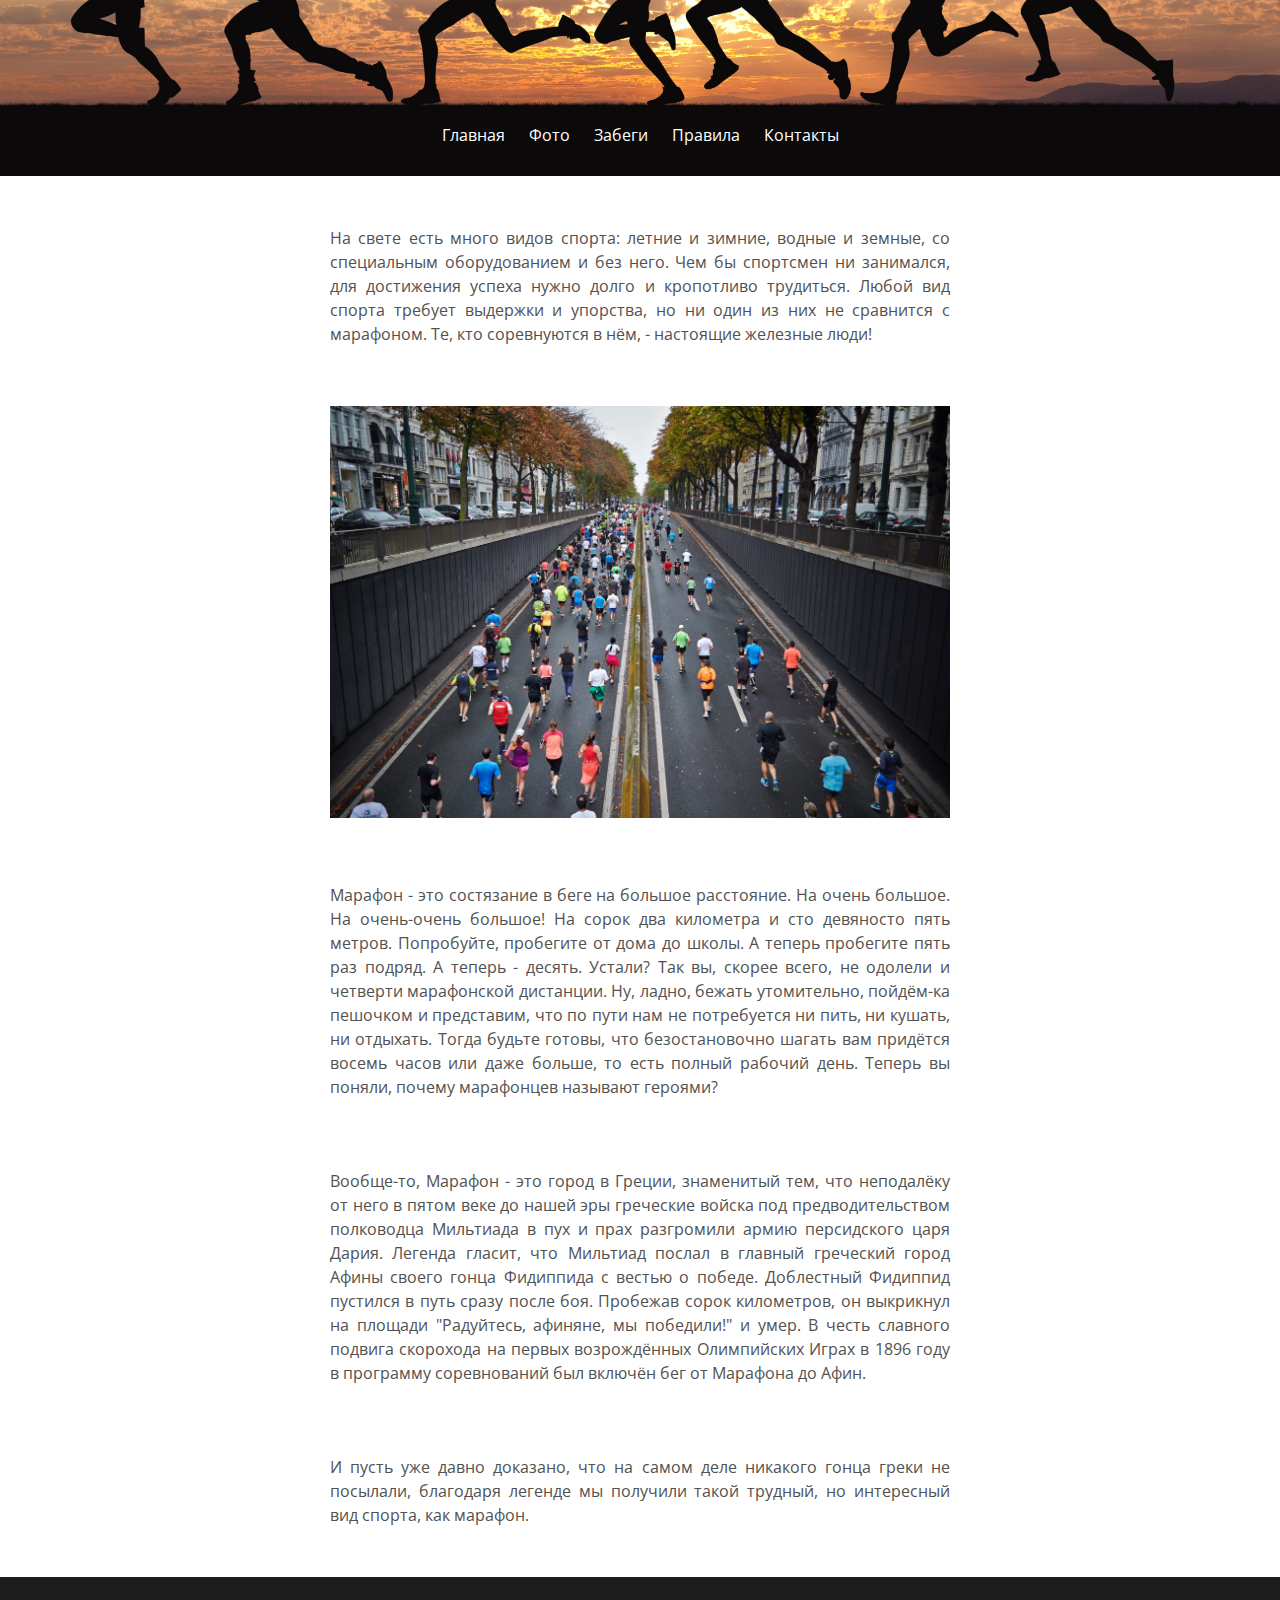
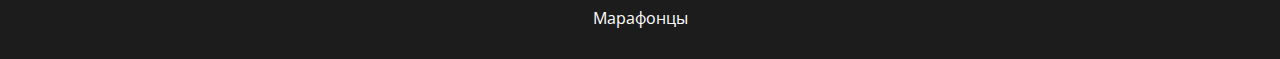
<file: index.html>
<!DOCTYPE html>
<html manifest="myCache.appcache" lang="en">
<head>
	<meta charset="UTF-8">
	<title>Marafon</title>
	<link rel="stylesheet" href="css/normalize.css">
	<link rel="stylesheet" href="css/style.css">
</head>
<body>

	<!-- Header -->
	<header>
		<div class="wrapper">
			<!-- <a href="index.html">
				<img src="img/logo.png" alt="">
			</a> -->
			<nav>
				<ul>
					<li><a href="index.html">Главная</a></li>
					<li><a href="photos.html">Фото</a></li>
					<li><a href="zabegi.html">Забеги</a></li>
					<li><a href="sovety.html">Правила</a></li>
					<li><a href="contact.html">Контакты</a></li>
				</ul>
			</nav>
		</div>	
	</header>

	<!-- Content -->
	<section class="content">
		<div class="wrapper">
			<article>
				<p>На свете есть много видов спорта: летние и зимние, водные и земные, со специальным оборудованием и без него. Чем бы спортсмен ни занимался, для достижения успеха нужно долго и кропотливо трудиться. Любой вид спорта требует выдержки и упорства, но ни один из них не сравнится с марафоном. Те, кто соревнуются в нём, - настоящие железные люди!</p>
			</article>
			<article>
				<img src="img/fon-bg.jpg" alt="">
			</article>
			<article>
				<p>Марафон - это состязание в беге на большое расстояние. На очень большое. На очень-очень большое! На сорок два километра и сто девяносто пять метров. Попробуйте, пробегите от дома до школы. А теперь пробегите пять раз подряд. А теперь - десять. Устали? Так вы, скорее всего, не одолели и четверти марафонской дистанции. Ну, ладно, бежать утомительно, пойдём-ка пешочком и представим, что по пути нам не потребуется ни пить, ни кушать, ни отдыхать. Тогда будьте готовы, что безостановочно шагать вам придётся восемь часов или даже больше, то есть полный рабочий день. Теперь вы поняли, почему марафонцев называют героями?</p>
			</article>
			<article>
				<p>Вообще-то, Марафон - это город в Греции, знаменитый тем, что неподалёку от него в пятом веке до нашей эры греческие войска под предводительством полководца Мильтиада в пух и прах разгромили армию персидского царя Дария. Легенда гласит, что Мильтиад послал в главный греческий город Афины своего гонца Фидиппида с вестью о победе. Доблестный Фидиппид пустился в путь сразу после боя. Пробежав сорок километров, он выкрикнул на площади "Радуйтесь, афиняне, мы победили!" и умер. В честь славного подвига скорохода на первых возрождённых Олимпийских Играх в 1896 году в программу соревнований был включён бег от Марафона до Афин.</p>
			</article>
			<article>
				<p>И пусть уже давно доказано, что на самом деле никакого гонца греки не посылали, благодаря легенде мы получили такой трудный, но интересный вид спорта, как марафон.</p>
			</article>
		</div>
	</section>

	<!-- Footer -->
	<footer>
		<div class="wrapper">
			<a href="#" target="_blank">Марафонцы</a>
		</div>
	</footer>
</body>
</html>
</file>
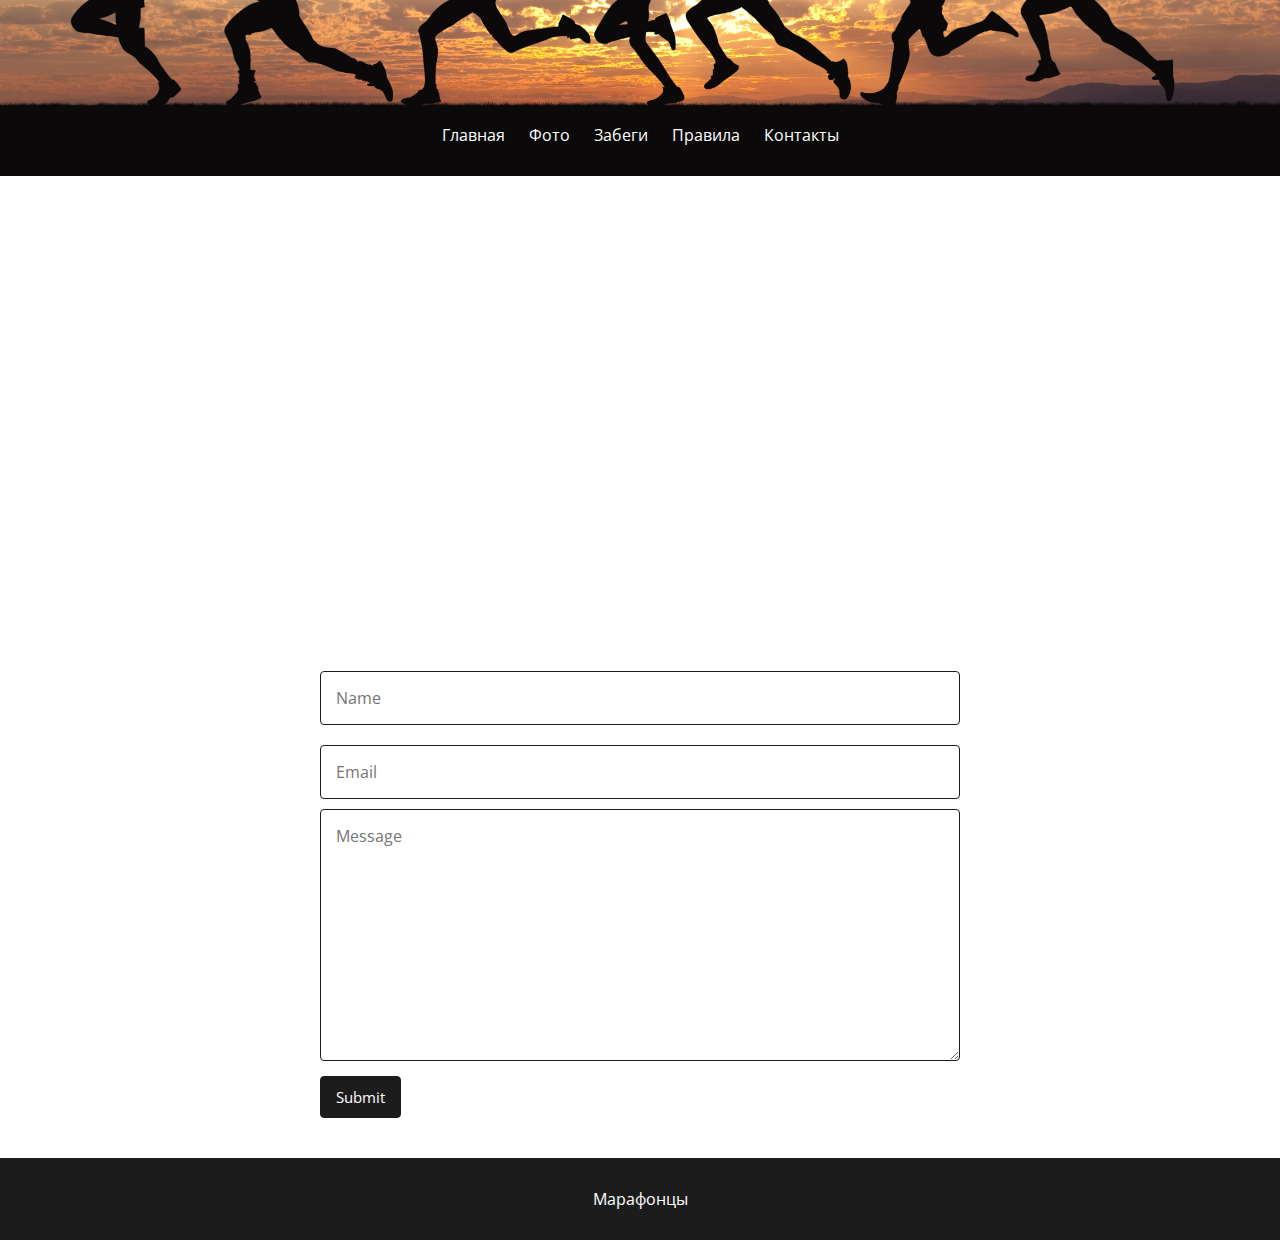
<file: contact.html>
<!DOCTYPE html>
<html lang="en">
<head>
	<meta charset="UTF-8">
	<title>Marafon</title>
	<link rel="stylesheet" href="css/normalize.css">
	<link rel="stylesheet" href="css/style.css">
</head>
<body>

	<!-- Header -->
	<header>
		<div class="wrapper">
			<!-- <a href="index.html">
				<img src="img/logo.png" alt="">
			</a> -->
			<nav>
				<ul>
					<li><a href="index.html">Главная</a></li>
					<li><a href="photos.html">Фото</a></li>
					<li><a href="zabegi.html">Забеги</a></li>
					<li><a href="sovety.html">Правила</a></li>
					<li><a href="contacts.html">Контакты</a></li>
				</ul>
			</nav>
		</div>	
	</header>

	<!-- Content -->
	<section class="content">
	<div class="wrapper">
		<map name="">
		<iframe src="https://www.google.com/maps/embed?pb=!1m18!1m12!1m3!1d43296.73341889189!2d31.74558366337294!3d47.293903816150916!2m3!1f0!2f0!3f0!3m2!1i1024!2i768!4f13.1!3m3!1m2!1s0x40c59ba583a6f8e9%3A0xdca12100dd90b26b!2sNova+Odesa%2C+Mykolaivs&#39;ka+oblast!5e0!3m2!1sen!2sua!4v1474259904967" width="600" height="450" frameborder="0" style="border:0" allowfullscreen></iframe>
	</map>

	<form action="" class="form">
		<input type="text" class="name" placeholder="Name" name="givenName" id="givenName" maxlength="32" required>
		<input type="text" class="mail" placeholder="Email" name = "email" id="email" maxlength="128">
		<textarea name="" id="" cols="30" rows="10" class="message" placeholder="Message"></textarea>
		<input class="submit" id="addClient" type="submit" onclick="showInsertSect();">
	</form>
        <section id="mainContent">
        <!-- placeholder for data and forms -->
      </section>
	</div>
		
		
	</section>

	<!-- Footer -->
	<footer>
		<div class="wrapper">
			<a href="#" target="_blank">Марафонцы</a>
		</div>
	</footer>
    <script src="https://code.jquery.com/jquery-2.1.1.min.js"></script>
	<script src="scripts/jquery.flexslider.js"></script>
	<script src='scripts/main.js'></script>
</body>
</html>
</file>
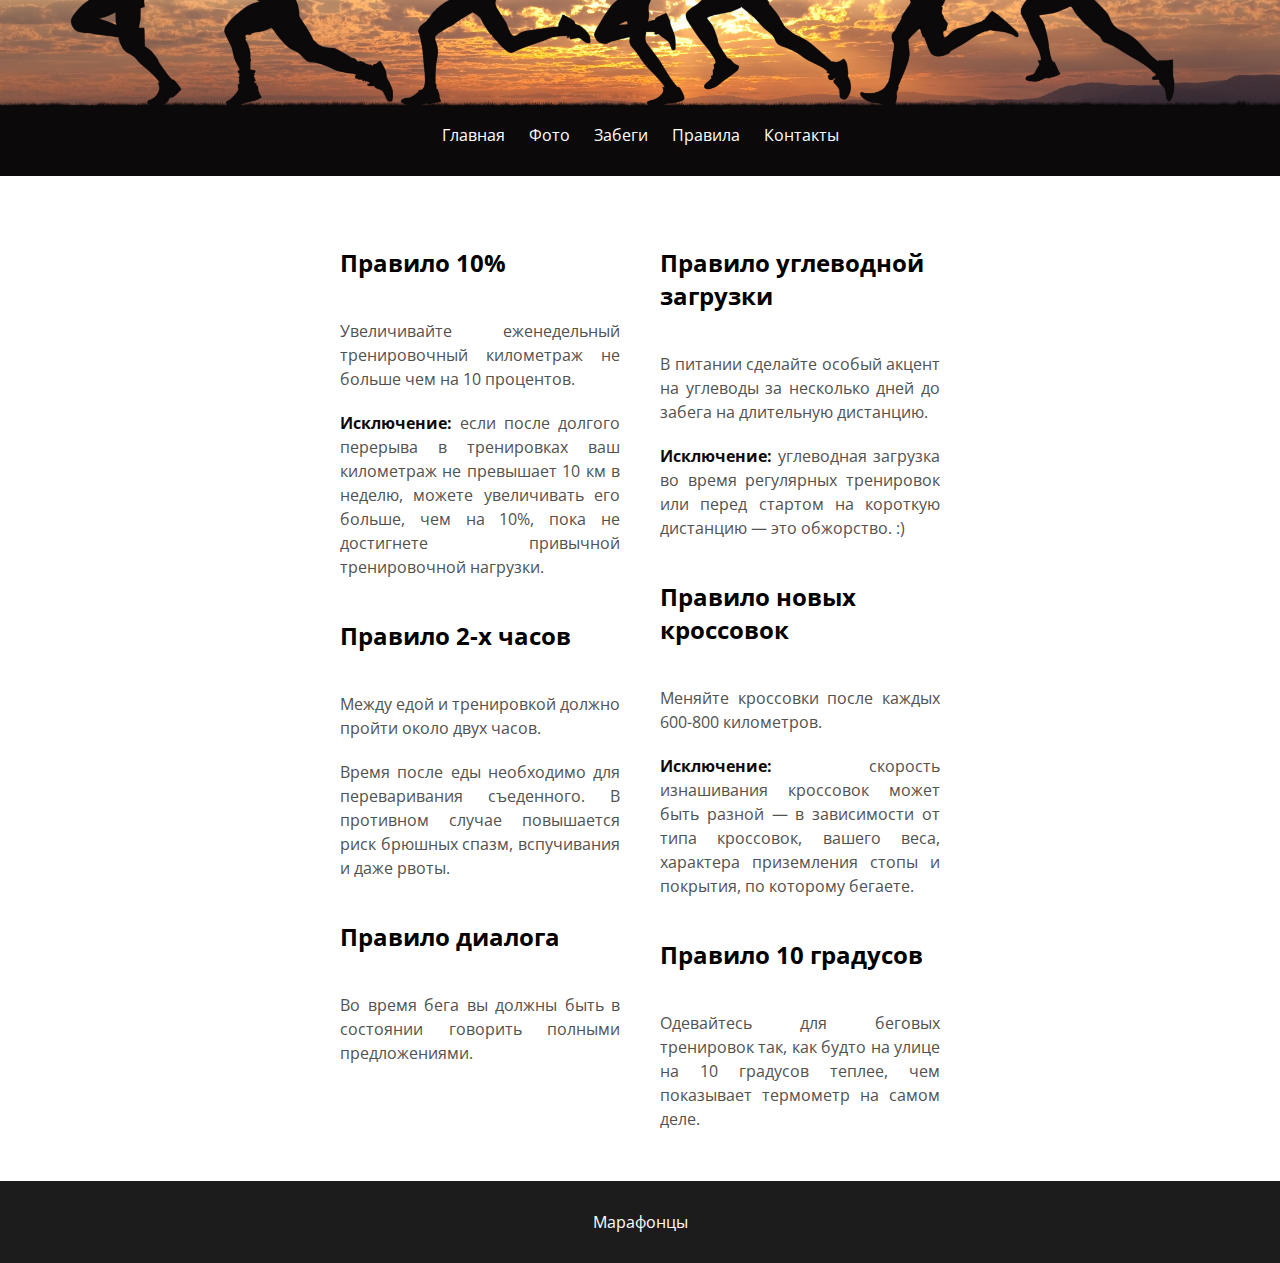
<file: sovety.html>
<!DOCTYPE html>
<html lang="en">
<head>
	<meta charset="UTF-8">
	<title>Marafon</title>
	<link rel="stylesheet" href="css/normalize.css">
	<link rel="stylesheet" href="css/style.css">
</head>
<body>

	<!-- Header -->
	<header>
		<div class="wrapper">
			<!-- <a href="index.html">
				<img src="img/logo.png" alt="">
			</a> -->
			<nav>
				<ul>
					<li><a href="index.html">Главная</a></li>
					<li><a href="photos.html">Фото</a></li>
					<li><a href="zabegi.html">Забеги</a></li>
					<li><a href="sovety.html">Правила</a></li>
					<li><a href="contact.html">Контакты</a></li>
				</ul>
			</nav>
		</div>	
	</header>

	<!-- Content -->
	<section class="content">
	<div class="wrapper">
		<div class="col-12 cf">
			<div class="col-6">
				<article>
					<h2>Правило 10%</h2>
					<p>Увеличивайте еженедельный тренировочный километраж не больше чем на 10 процентов.</p>
					<p><strong>Исключение:</strong> если после долгого перерыва в тренировках ваш километраж не превышает 10 км в неделю, можете увеличивать его больше, чем на 10%, пока не достигнете привычной тренировочной нагрузки.</p>
					<h2>Правило 2-х часов</h2>
					<p>Между едой и тренировкой должно пройти около двух часов.</p>
					<p>Время после еды необходимо для переваривания съеденного. В противном случае повышается риск брюшных спазм, вспучивания и даже рвоты.</p>
					<h2>Правило диалога</h2>
					<p>Во время бега вы должны быть в состоянии говорить полными предложениями.</p>
				</article>
			</div>
			<div class="col-6">
				<article>
					<h2>Правило углеводной загрузки</h2>
					<p>В питании сделайте особый акцент на углеводы за несколько дней до забега на длительную дистанцию.</p>
					<p><strong>Исключение:</strong> углеводная загрузка во время регулярных тренировок или перед стартом на короткую дистанцию — это обжорство. :)</p>
					<h2>Правило новых кроссовок</h2>
					<p>Меняйте кроссовки после каждых 600-800 километров.</p>
					<p><strong>Исключение:</strong> скорость изнашивания кроссовок может быть разной — в зависимости от типа кроссовок, вашего веса, характера приземления стопы и покрытия, по которому бегаете.</p>
					<h2>Правило 10 градусов</h2>
					<p>Одевайтесь для беговых тренировок так, как будто на улице на 10 градусов теплее, чем показывает термометр на самом деле.</p>
				</article>
			</div>
		</div>
	</div>	
	</section>

	<!-- Footer -->
	<footer>
		<div class="wrapper">
			<a href="#" target="_blank">Марафонцы</a>
		</div>
	</footer>
</body>
</html>
</file>
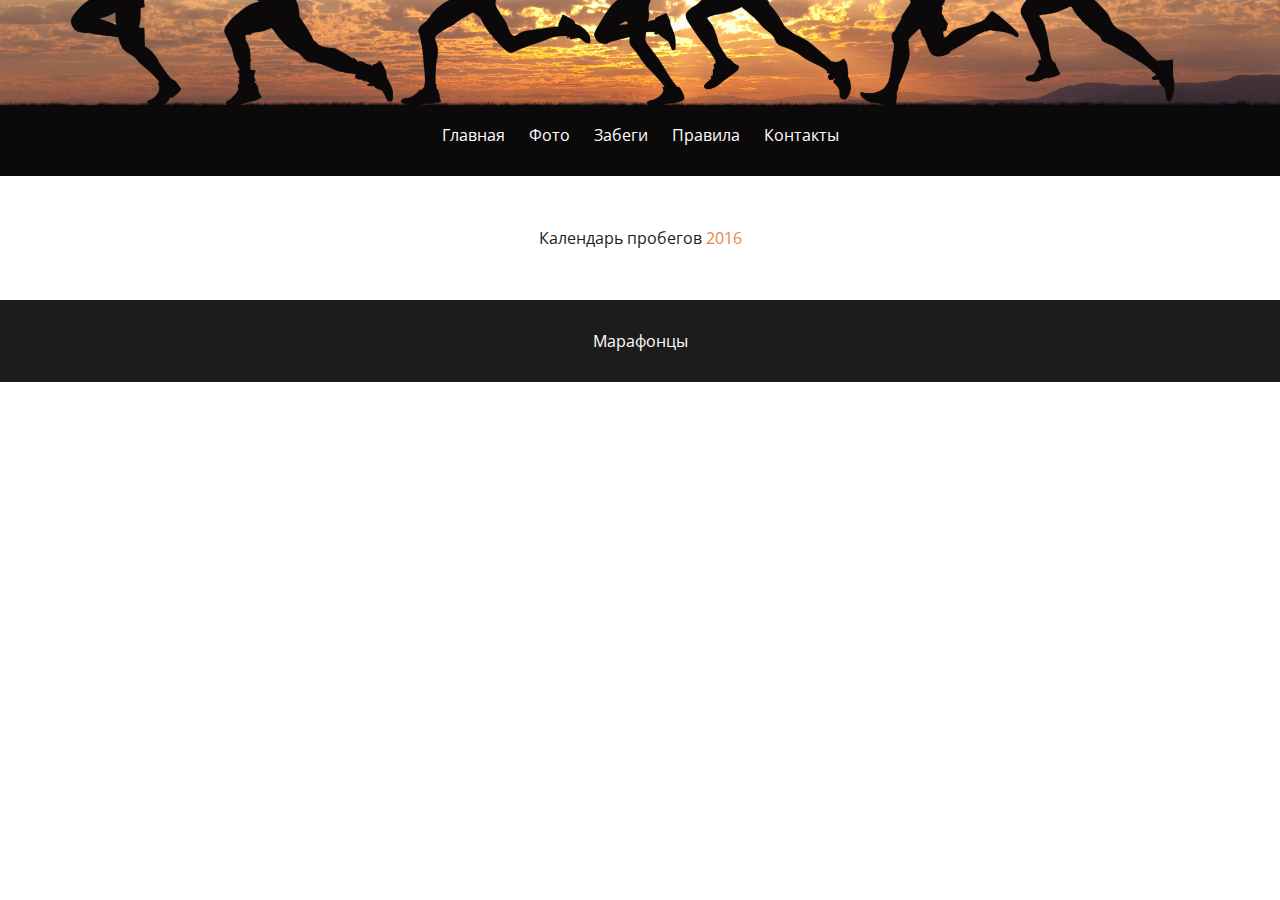
<file: zabegi.html>
<!DOCTYPE html>
<html lang="en">
<head>
	<meta charset="UTF-8">
	<title>Marafon</title>
	<link rel="stylesheet" href="css/normalize.css">
	<link rel="stylesheet" href="css/style.css">
</head>
<body>

	<!-- Header -->
	<header>
		<div class="wrapper">
			<!-- <a href="index.html">
				<img src="img/logo.png" alt="">
			</a> -->
			<nav>
				<ul>
					<li><a href="index.html">Главная</a></li>
					<li><a href="photos.html">Фото</a></li>
					<li><a href="zabegi.html">Забеги</a></li>
					<li><a href="sovety.html">Правила</a></li>
					<li><a href="contact.html">Контакты</a></li>
				</ul>
			</nav>
		</div>	
	</header>

	<!-- Content -->
	<section class="content">
		<article>
			<p class="zabegi">Календарь пробегов <a href="https://vseprobegi.org/">2016</a></p>
		</article>
		
	</section>

	<!-- Footer -->
	<footer>
		<div class="wrapper">
			<a href="#" target="_blank">Марафонцы</a>
		</div>
	</footer>
</body>
</html>
</file>
<file: css/style.css>
/*Global*/
@import 'https://fonts.googleapis.com/css?family=Open+Sans:300,400,600';
.col-1, .col-2, .col-3, .col-4, .col-5, .col-6, .col-7, .col-8, .col-9, .col-10, .col-11 {
    float: left;
    box-sizing: border-box;
}
html {
  -moz-osx-font-smoothing: grayscale;
  -webkit-font-smoothing: antialiased;
  text-rendering: optimizelegibility;
}

.col-1 { width: 8.333333333333332%;  }
.col-2 { width: 16.666666666666664%; }
.col-3 { width: 25%; }
.col-4 { width: 33.33333333333333%;  }
.col-5 { width: 41.66666666666667%;  }
.col-6 { width: 50%; }
.col-7 { width: 58.333333333333336%; }
.col-8 { width: 66.66666666666666%;  }
.col-9 { width: 75%; }
.col-10{ width: 83.33333333333334%;  }
.col-11{ width: 91.66666666666666%;  }
.col-12{ width: 100%;}

.cf:before,
.cf:after {
    content: "";
    display: table;
}
.cf:after {
    clear: both;
}

.wrapper {
	width: 50%;
	margin: 0 auto;
}

@font-face {
	font-family: "dev";
	src: url(../font/OpenSans-Regular.ttf);	
}

body {
	font-family: 'Open Sans', sans-serif;
}

a {
	text-decoration: none;
	color: #fff;
}
a:hover {
	text-decoration: none;
	color: #e68447;
}

p {
	padding: 10px 0;
	text-align: justify;
	color: #515151;
	line-height: 1.5;
}



/*Header*/

header {
	text-align: center;
	padding: 30px 0;
	padding-top: 8%; 
	/*!!!!!!!!----В % МОЖНО ЗАДАВАТЬ padding??-----!!!!! */
	background: #333 url(..//img/header-bg.jpg) no-repeat bottom;
	background-size: cover;
}

nav {
	padding-top: 20px;
}

nav ul {
	list-style: none;
}
nav ul li {
	display: inline-block;
	vertical-align: middle;
	padding: 0 10px;
}



/* Content */

.content img {
	width: 100%;
}

.content article {
	margin: 30px 0;
	padding: 10px;
}

#photos article {
	background: #fcfcfc;
	box-shadow: 1px 1px 1px rgba(0, 0, 0, 0.2);
}

.content .col-3,
.content .col-4,
.content .col-6 {
	padding: 0 10px;
}

h2 {
	font-size: 24px;
	padding: 30px 0;
}

strong {
	color: #0b090a;
}



/* CONTACT */

iframe {
	width: 100%;
}


/*  ZABEGI  */

.zabegi {
	text-align: center;
	color: #1d1c1d;
}

.zabegi a {
	color: #e68447 ;
	text-decoration: none;
}

.zabegi a:hover {
	color: #1d1c1d;
}



/* FORM */

form {
	padding: 30px 0;
}
form input {
	margin: 10px 0;
}
form .mail, .message, .name {
	width: 100%;
	padding: 15px;
	color: #333;
	border: 1px solid #1d1c1d;
	border-radius: 4px;
	outline: none;
	box-sizing: border-box;
}
form .submit {
	padding: 10px 15px;
    font-size: 15px;
    background: rgb(29, 28, 29);
    border: 1px solid #1d1c1d;
    border-radius: 4px;
    color: #ffffff;
}
form .submit:hover {
	background: #fdfdfd;
    border: 1px solid #fdfdfd;
    color: #1d1c1d;

}



/*Footer*/

footer {
	text-align: center;
	padding: 30px 0;
	background: #1d1c1d;
}



/* photos */

figure {
	height: 300px;
}

figcaption {
	height: 100px;
}

.title p {
	text-align: center;
	color:#6c6e7c;
	font-size: 15px;
	padding: 0;
	line-height: 7;
}

/*Sliders*/

.flex-prev {
  background: url('../img/arrow-left-01.png');
}
.flex-next {
  background: url('../img/arrow-right-01.png');
}

.img-01 {
	background: url('../img/1.jpg') 0px -125px no-repeat;
	background-size: cover;
}
.img-02 {
	background: url('../img/photos5.jpg') 0px 0px no-repeat;
	background-size: cover;
}
.img-03 {
	background: url('../img/photos6.jpg') 0px 0px no-repeat;
	background-size: cover;
}
.img-04 {
	background: url('../img/photos3.jpg') 0px 0px no-repeat;
	background-size: cover;
}
.img-05 {
	background: url('../img/100.jpg') 0px 0px no-repeat;
	background-size: cover;
}
.img-06 {
	background: url('../img/didorovka.jpg') 0px 0px no-repeat;
	background-size: cover;
}


/* Responsive */

@media (max-width: 1120px) {
	.wrapper {
		width: 80%;
	}
	.col-1, .col-2, .col-3, .col-4, .col-5, .col-6, .col-7, .col-8, .col-9, .col-10, .col-11, .col-12 {
		width: 100%;
	}
	figure {
		height: 600px;
	}
}


@media (max-width: 1000px) {

	header {
		padding-bottom: 20px;
	}
}

/* for photo */

@media (max-width: 950px) {
	figure {
		height: 300px;
	}
	.img-01 {
		background: url('../img/1.jpg') 0px -250px no-repeat;
		background-size: cover;
	}
	.img-04 {
		background: url(../img/photos3.jpg) no-repeat center;
		background-size: cover;
	}
	.img-06 {
		background: url(../img/photos3.jpg) no-repeat center;
		background-size: cover;
	}
}

@media (max-width: 700px) {
	.img-01 {
		background: url('../img/1.jpg') no-repeat center;
		background-size: cover;
	}
}

@media (max-width: 992px) {
	.wrapper {
		width: 80%;
	}

	.col-1, .col-2, .col-3, .col-4, .col-5, .col-6, .col-7, .col-8, .col-9, .col-10, .col-11, .col-12 {
		width: 100%;
	}
}
@media (max-width: 768px) {
	.wrapper {
		width: 90%;
	}
	nav ul {
		list-style: none;
		background: rgba(0, 0, 0, 0.24);
		padding: 10px;
	}
	nav ul li {
		display: block;
		margin: 10px 0;
		padding: 0;
		border: 1px solid #fff;
	}
	nav ul li:first-child {
        margin-top: 0;
	}
	nav ul li:last-child {
		margin-bottom: 0;
	}
	nav ul li a {
		display: block;
		padding: 10px 0;
		color: #fff;
	}
	nav ul li a:hover {
		text-decoration: none;
		background: rgba(175, 175, 175, 0.24);
		color: #fff;
	}

}
</file>
